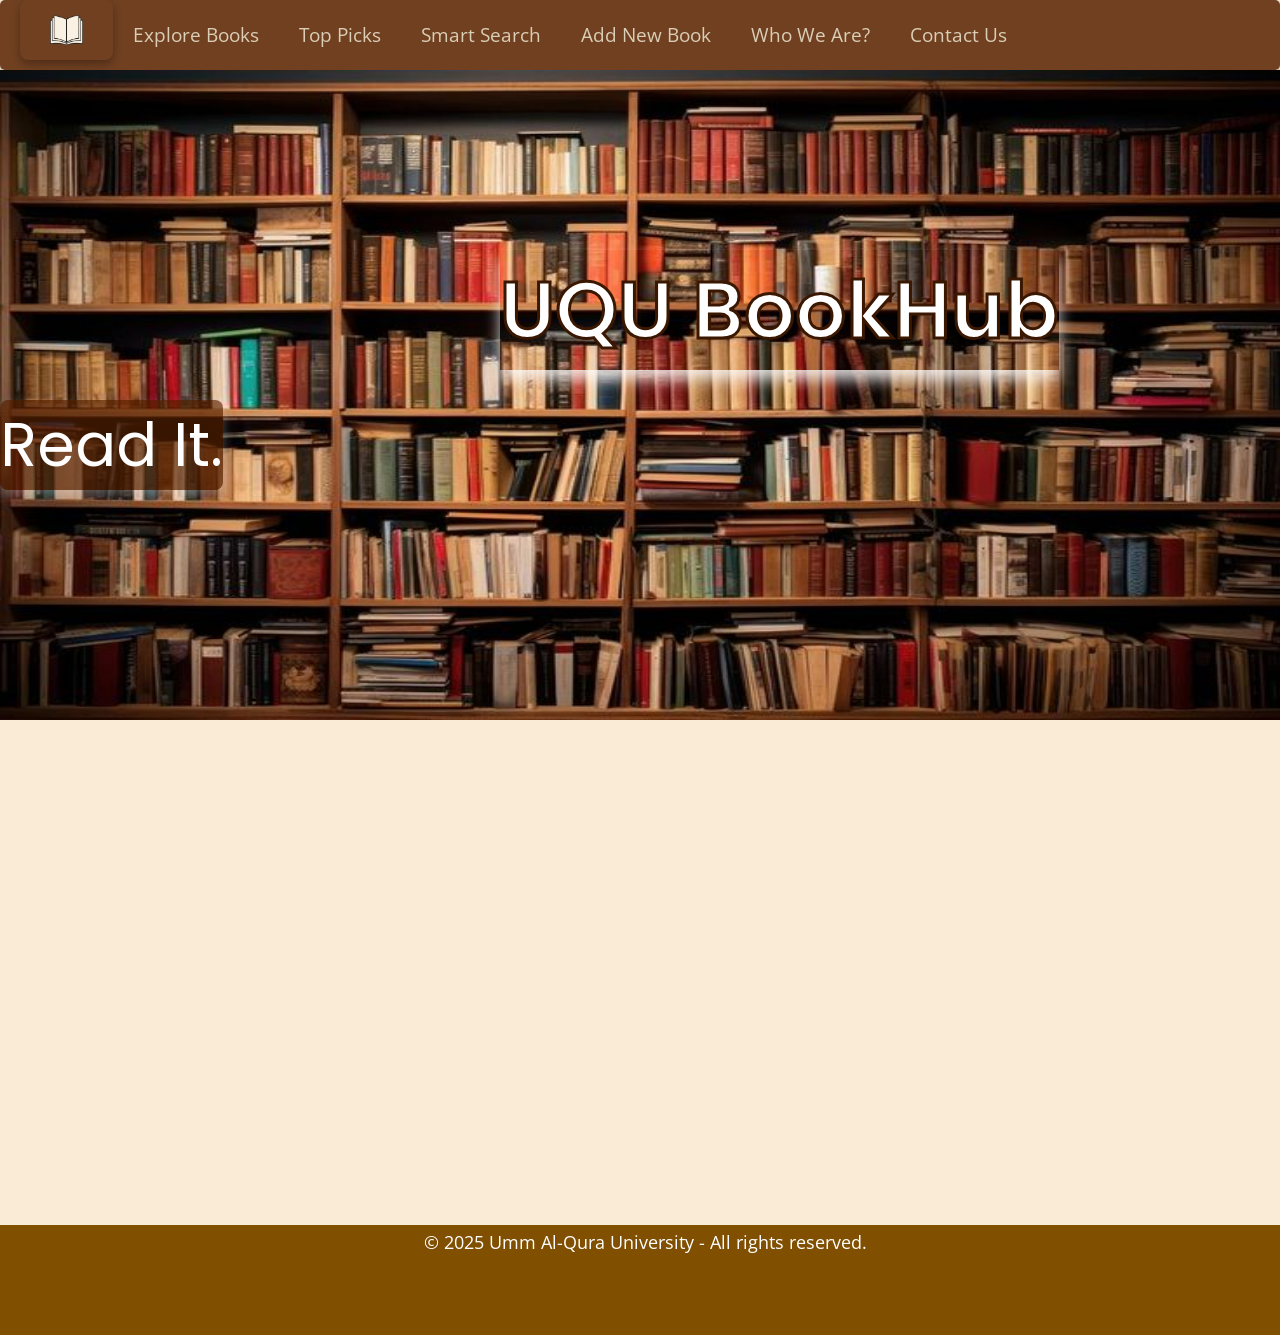
<file: index.html>
<!DOCTYPE html>
<html>
  <head> 
<title>
 UQU BookHub
</title>
<link rel="icon" href="pic/icon.png"/>
<link rel="stylesheet" href="css/styles.css">
<link rel="stylesheet" type="text/css" href="http://fonts.googleapis.com/css?family=Open+Sans">
<link href="https://fonts.googleapis.com/css2?family=Poppins:wght@400;700&display=swap" rel="stylesheet">

  </head>

  <body>
   <!-- Main navigation bar -->
     <nav class="menu">
      <img id="Logo" src="pic/bookpic.png" alt="Logo" />

      <ul>
        <li><a class="menu-item" href="browse.html">Explore Books</a></li>
        <!--<li><a class="menu-item" href="add-review.html">Share a Review</a></li>-->
        <li><a class="menu-item" href="top-rated.html">Top Picks</a></li>
        <li><a class="menu-item" href="search.html">Smart Search </a></li>
        <li><a class="menu-item" href="add-book.html">Add New Book</a></li>
        <li><a class="menu-item" href="about.html">Who We Are?</a></li>
        <li><a class="menu-item" href="contact.html">Contact Us</a></li>
      </ul>
    
     </nav>

 <!-- Main background image -->
  <img id="library_img" src="pic/library.jpg" alte="Picture" >

  
 <div class="typing-container">
  <h1 class="title"> UQU BookHub </h1>
  <p id="typing-text"></p>
</div>



  <footer>
    <p>© 2025 Umm Al-Qura University - All rights reserved.</p>
  </footer>


<script>
// Typing effect logic

const text = "Read It. Rate It. Share It.";
const typingElement = document.getElementById("typing-text");
let index = 0;
let isDeleting = false;

function typeText() {
  if (!isDeleting) {
    typingElement.textContent += text.charAt(index);
    index++;
    if (index === text.length) {
      isDeleting = true;
      setTimeout(typeText, 1000); 
      return;
    }
  } else {
    typingElement.textContent = text.substring(0, index - 1);
    index--;
    if (index === 0) {
      isDeleting = false;
    }
  }
   // Adjust typing speed
  setTimeout(typeText, isDeleting ? 50 : 150);
}

typeText();

  // Add a tooltip to the logo image
 var logo = document.getElementById("Logo");
  logo.title = "Home"; 

// Redirect to homepage when logo is clicked
function goToHomePage() {
    window.location.href = "index.html";
  
}

logo.addEventListener("click", goToHomePage);

</script>
  </body>
</html>
</file>
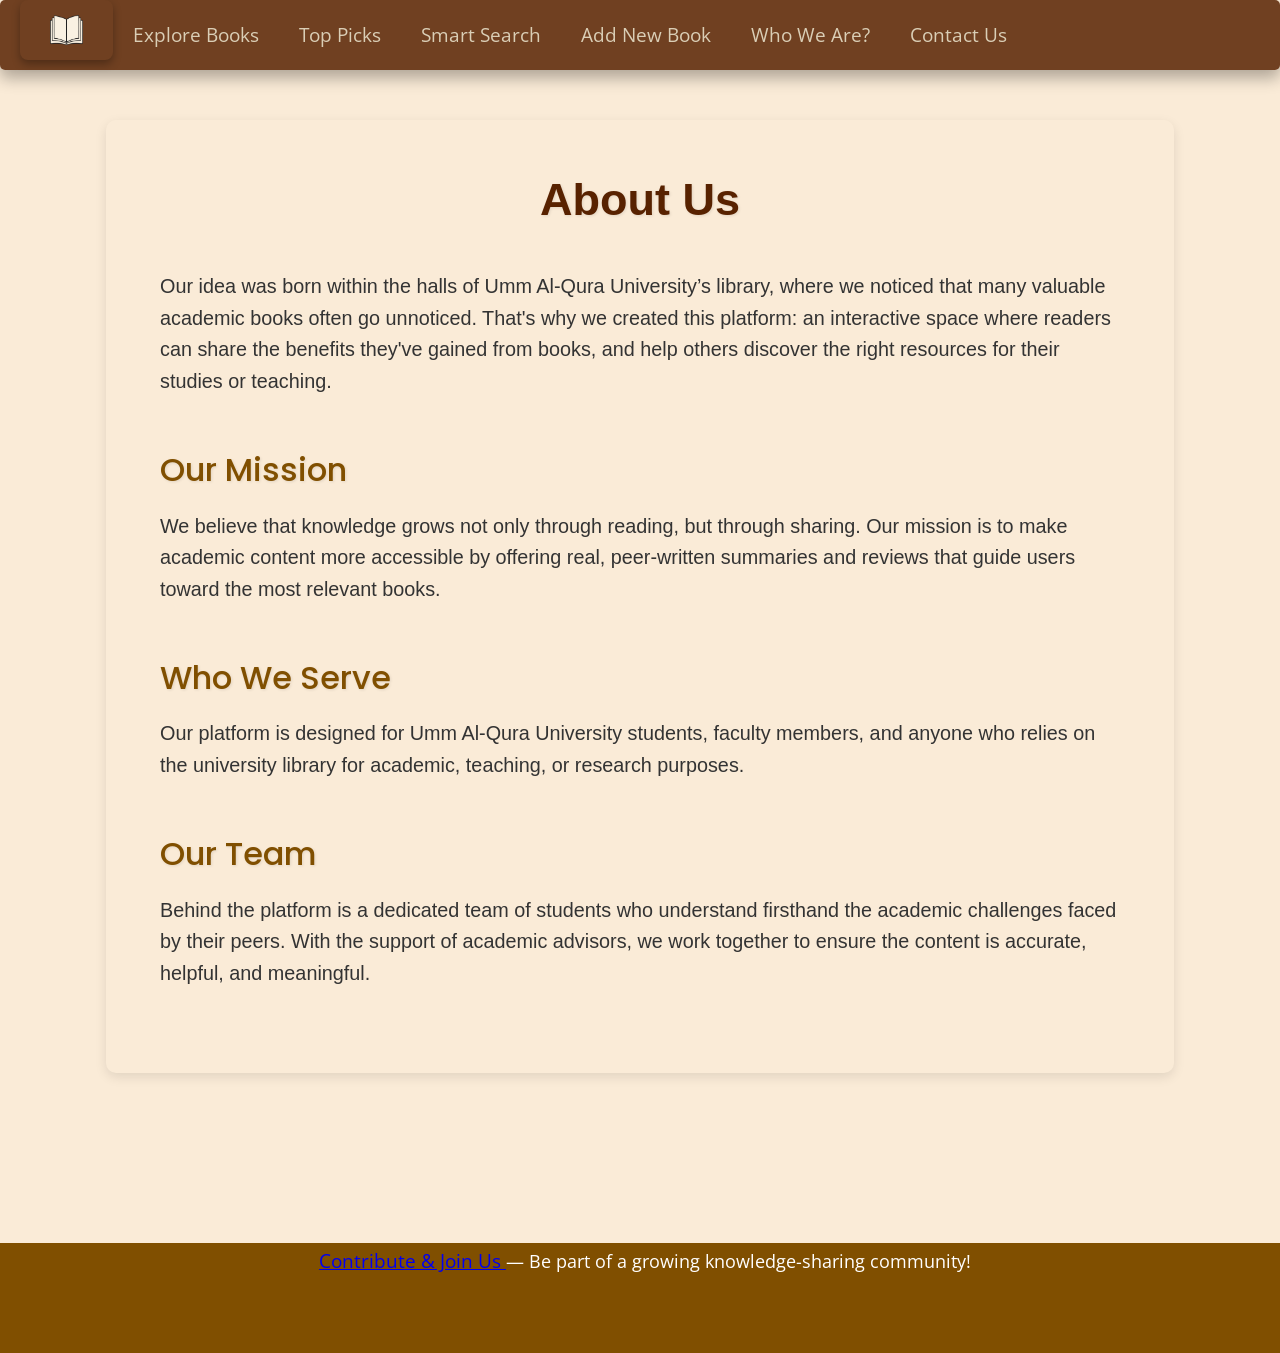
<file: about.html>
<!DOCTYPE html>
<html>
  <head> 
<title>
About Us- UQU BookHub
</title>
<link rel="icon" href="pic/icon.png"/>
<link rel="stylesheet" href="css/styles.css">
<link rel="stylesheet" type="text/css" href="http://fonts.googleapis.com/css?family=Open+Sans">
<link href="https://fonts.googleapis.com/css2?family=Poppins:wght@400;700&display=swap" rel="stylesheet">

  </head>

  <body>
     <nav class="menu">
      <img id="Logo" src="pic/bookpic.png" alt="Logo" />

      <ul>
        <li><a class="menu-item" href="browse.html">Explore Books</a></li>
       <!--<li><a class="menu-item" href="add-review.html">Share a Review</a></li>-->
        <li><a class="menu-item" href="top-rated.html">Top Picks</a></li>
        <li><a class="menu-item" href="search.html">Smart Search </a></li>
        <li><a class="menu-item" href="add-book.html">Add New Book</a></li>
        <li><a class="menu-item" href="about.html">Who We Are?</a></li>
        <li><a class="menu-item" href="contact.html">Contact Us</a></li>
      </ul>
    
     </nav>

 <main>
  
<section id="about-us">
  <h2>About Us</h2>
  <p>
    Our idea was born within the halls of Umm Al-Qura University’s library, where we noticed that many valuable academic books often go unnoticed. That's why we created this platform: an interactive space where readers can share the benefits they've gained from books, and help others discover the right resources for their studies or teaching.
  </p>

  <h3>Our Mission</h3>
  <p>
    We believe that knowledge grows not only through reading, but through sharing. Our mission is to make academic content more accessible by offering real, peer-written summaries and reviews that guide users toward the most relevant books.
  </p>

  <h3>Who We Serve</h3>
  <p>
    Our platform is designed for Umm Al-Qura University students, faculty members, and anyone who relies on the university library for academic, teaching, or research purposes.
  </p>

  <h3>Our Team</h3>
  <p>
    Behind the platform is a dedicated team of students who understand firsthand the academic challenges faced by their peers. With the support of academic advisors, we work together to ensure the content is accurate, helpful, and meaningful.
  </p>
</section>

</main>


  <footer>
    <p>
         <a href="contact.html" class="join-link">
        Contribute & Join Us
      </a>
       — Be part of a growing knowledge-sharing community!
</p>
  </footer>


<script>


 var logo = document.getElementById("Logo");
  logo.title = "Home"; 

function goToHomePage() {
  setTimeout(function () {
    window.location.href = "index.html";
  }, 800);
}

logo.addEventListener("click", goToHomePage);

</script>
  </body>
</html>
</file>
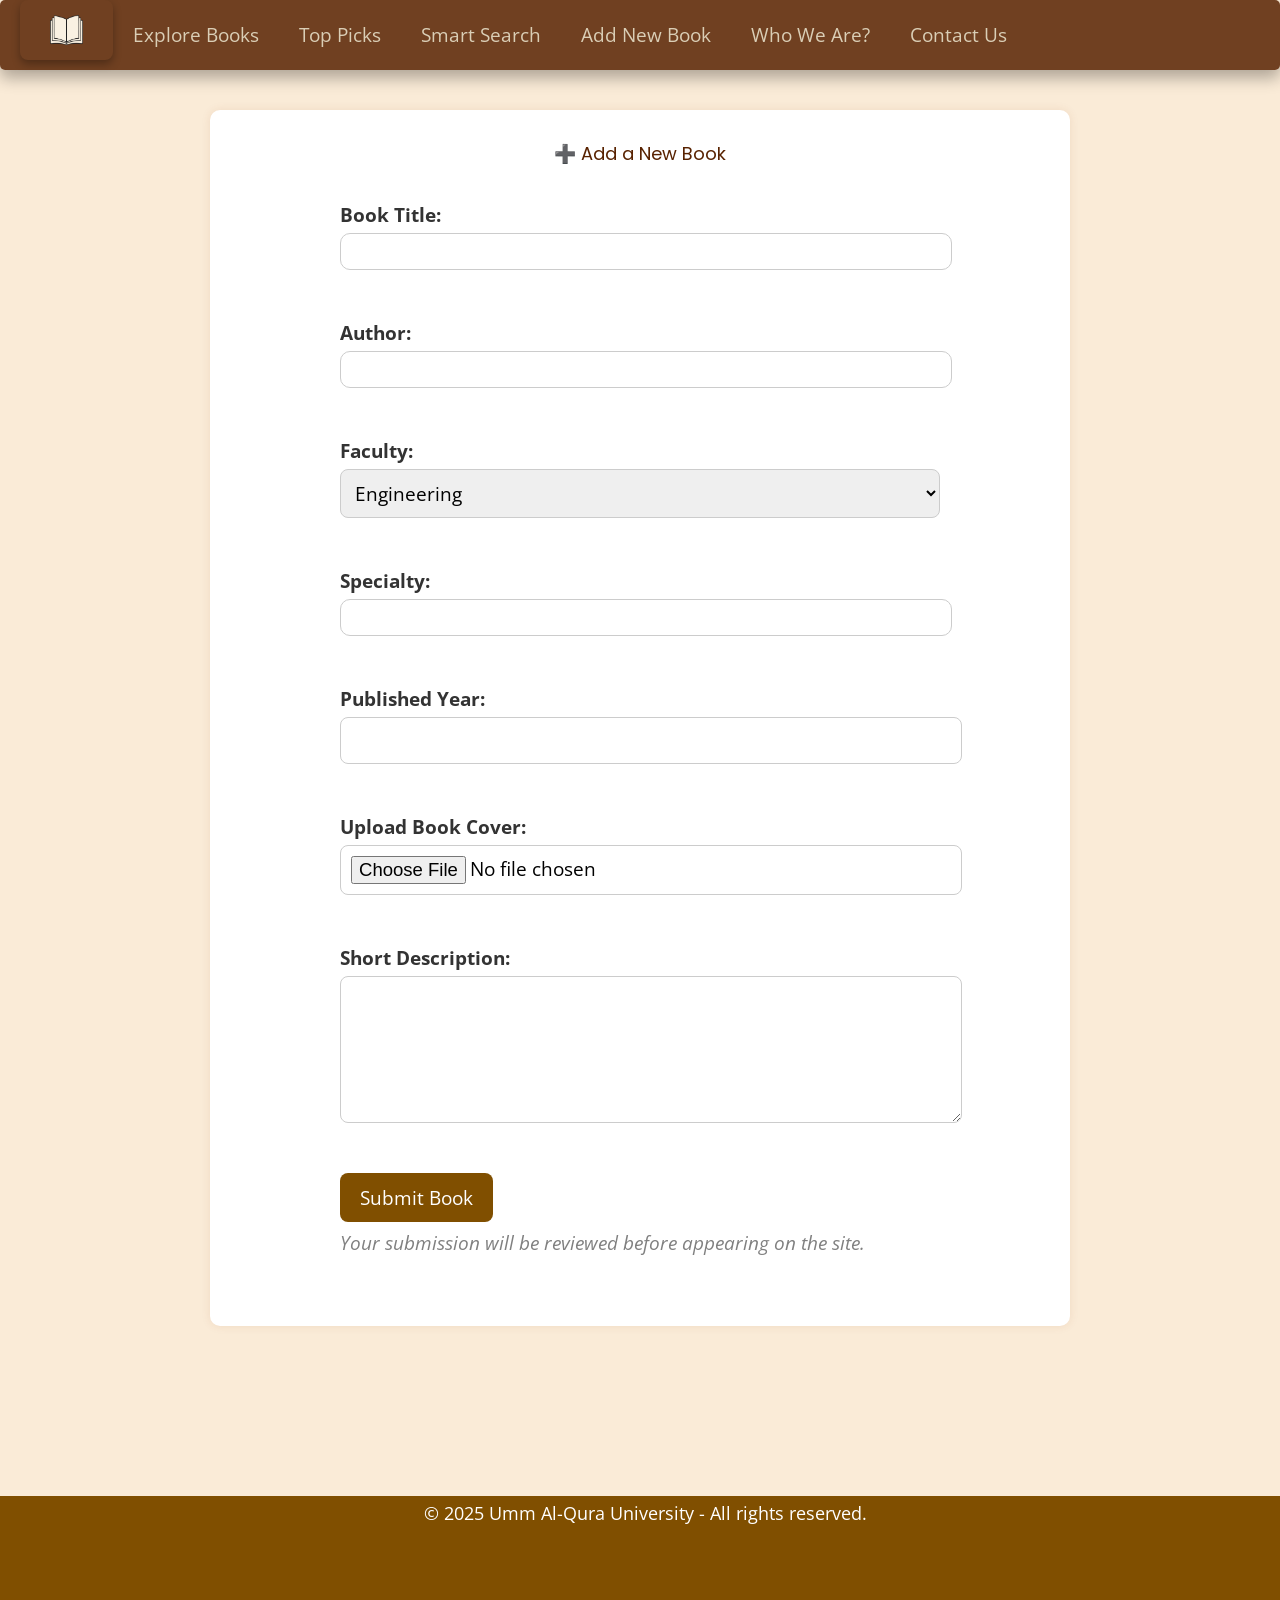
<file: add-book.html>
<!DOCTYPE html>
<html>
  <head> 
<title>
 Top Rated-UQU BookHub
</title>
<link rel="icon" href="pic/icon.png"/>
<link rel="stylesheet" href="css/styles.css">
<link rel="stylesheet" type="text/css" href="http://fonts.googleapis.com/css?family=Open+Sans">
<link href="https://fonts.googleapis.com/css2?family=Poppins:wght@400;700&display=swap" rel="stylesheet">

  </head>

  <body>
   <!-- Main navigation bar -->
     <nav class="menu">
      <img id="Logo" src="pic/bookpic.png" alt="Logo" />

      <ul>
        <li><a class="menu-item" href="browse.html">Explore Books</a></li>
        <!--<li><a class="menu-item" href="add-review.html">Share a Review</a></li>-->
        <li><a class="menu-item" href="top-rated.html">Top Picks</a></li>
        <li><a class="menu-item" href="search.html">Smart Search </a></li>
        <li><a class="menu-item" href="add-book.html">Add New Book</a></li>
        <li><a class="menu-item" href="about.html">Who We Are?</a></li>
        <li><a class="menu-item" href="contact.html">Contact Us</a></li>
      </ul>
    
     </nav>
      <div id="search-contact">
    <h2>➕ Add a New Book</h2>
    <form action="#" method="POST" enctype="multipart/form-data">
        <div class="form-group">
          <label for="title">Book Title:</label>
          <input type="text" id="title" name="title" required>
        </div>
      
        <div class="form-group">
          <label for="author">Author:</label>
          <input type="text" id="author" name="author" required>
        </div>
      
        <div class="form-group">
          <label for="faculty">Faculty:</label>
          <select id="faculty" name="faculty">
            <option value="Engineering">Engineering</option>
            <option value="Science">Science</option>
            <option value="IT">Information technology</option>
          </select>
        </div>
      
        <div class="form-group">
          <label for="specialty">Specialty:</label>
          <input type="text" id="specialty" name="specialty">
        </div>
      
        <div class="form-group">
          <label for="year">Published Year:</label>
          <input type="number" id="year" name="year">
        </div>
      
        <div class="form-group">
          <label for="cover">Upload Book Cover:</label>
          <input type="file" id="cover" name="cover" accept="image/*">
        </div>
      
        <div class="form-group">
          <label for="description">Short Description:</label>
          <textarea id="description" name="description" rows="5"></textarea>
        </div>
      
        <div class="form-group">
          <input type="submit" value="Submit Book">
          <small style="color: gray; font-style: italic;">Your submission will be reviewed before appearing on the site.</small>
        </div>
      </form>
      
  </div>
  <footer>
    <p>© 2025 Umm Al-Qura University - All rights reserved.</p>
  </footer>


<script>

  // Add a tooltip to the logo image
 var logo = document.getElementById("Logo");
  logo.title = "Home"; 

// Redirect to homepage when logo is clicked
function goToHomePage() {
    window.location.href = "index.html";
  
}

logo.addEventListener("click", goToHomePage);

</script>
  </body>
</html>
</file>
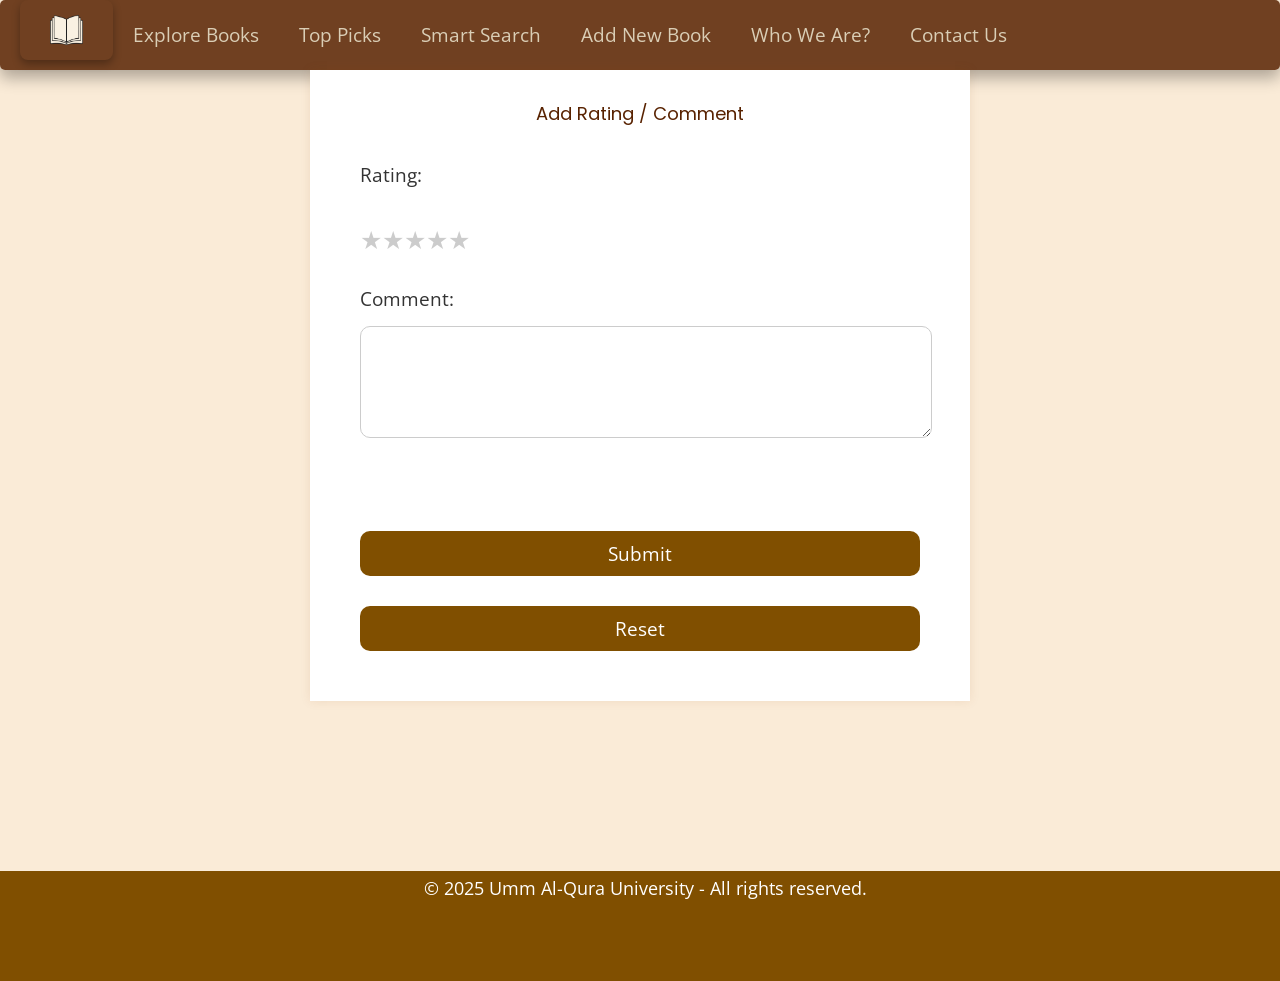
<file: add-review.html>
<!DOCTYPE html>
<html>
  <head> 
<title>
 Top Rated-UQU BookHub
</title>
<link rel="icon" href="pic/icon.png"/>
<link rel="stylesheet" href="css/styles.css">
<link rel="stylesheet" type="text/css" href="http://fonts.googleapis.com/css?family=Open+Sans">
<link href="https://fonts.googleapis.com/css2?family=Poppins:wght@400;700&display=swap" rel="stylesheet">

  </head>

  <body>
   <!-- Main navigation bar -->
     <nav class="menu">
      <img id="Logo" src="pic/bookpic.png" alt="Logo" />

      <ul>
        <li><a class="menu-item" href="browse.html">Explore Books</a></li>
         <!--<li><a class="menu-item" href="add-review.html">Share a Review</a></li>-->
        <li><a class="menu-item" href="top-rated.html">Top Picks</a></li>
        <li><a class="menu-item" href="search.html">Smart Search </a></li>
        <li><a class="menu-item" href="add-book.html">Add New Book</a></li>
        <li><a class="menu-item" href="about.html">Who We Are?</a></li>
        <li><a class="menu-item" href="contact.html">Contact Us</a></li>
      </ul>
    
     </nav>

     <section id="review-box">
  <h2>Add Rating / Comment</h2>

  <form action="https://682cc1751493e851fe0b1657--glittering-starship-bcb8dd.netlify.app/index.html">
    <label>Rating:</label>
    <div class="stars">
      <input type="radio" id="star5" name="rating" value="5"><label for="star5">&#9733;</label>
      <input type="radio" id="star4" name="rating" value="4"><label for="star4">&#9733;</label>
      <input type="radio" id="star3" name="rating" value="3"><label for="star3">&#9733;</label>
      <input type="radio" id="star2" name="rating" value="2"><label for="star2">&#9733;</label>
      <input type="radio" id="star1" name="rating" value="1"><label for="star1">&#9733;</label>
    </div>

    <label for="comment">Comment:</label>
    <textarea id="comment" name="comment" rows="4"></textarea>

    <br><br>
    <input type="submit" value="Submit">
    <input type="reset" value="Reset">
  </form>
</section>

     
  <footer>
    <p>© 2025 Umm Al-Qura University - All rights reserved.</p>
  </footer>


<script>

     // Access the form and comment field
  var form = document.querySelector("form");
  var commentField = document.getElementById("comment");

  // Add a submit event listener
  form.addEventListener("submit", function(event) {
    event.preventDefault(); // Prevent default form submission

    // Check if a rating is selected
    var selectedRating = document.querySelector('input[name="rating"]:checked');
    if (!selectedRating) {
      alert("Please select a rating.");
      return;
    }

    // Check if comment is written
    var comment = commentField.value;
    if (comment === "") {
      alert("Please write a comment.");
      return;
    }

    // Print values to the console
    console.log("Rating: " + selectedRating.value);
    console.log("Comment: " + comment);

    // Confirm before submission
    var confirmSubmit = confirm("Are you sure you want to submit your review?");
    if (confirmSubmit) {
      // Navigate to the form action URL
      window.location.href = form.action;
    }
  });

  // Add a tooltip to the logo image
 var logo = document.getElementById("Logo");
  logo.title = "Home"; 

// Redirect to homepage when logo is clicked
function goToHomePage() {
    window.location.href = "index.html";
  
}

logo.addEventListener("click", goToHomePage);

</script>
  </body>
</html>
</file>
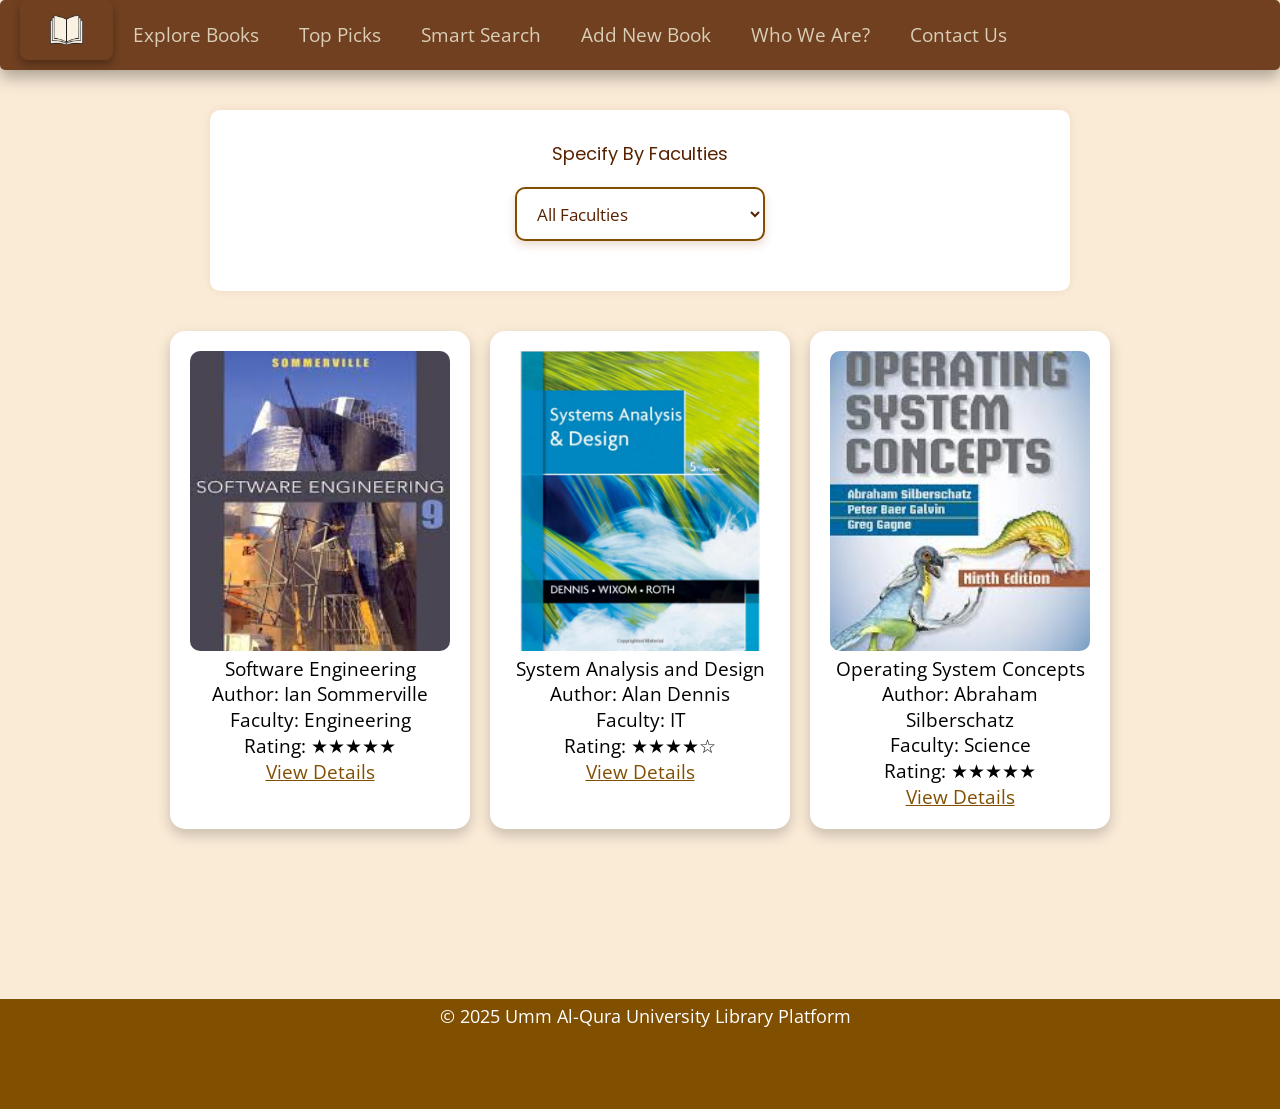
<file: browse.html>
<!DOCTYPE html>
<html>
  <head> 
<title>
 Top Rated-UQU BookHub
</title>
<link rel="icon" href="pic/icon.png"/>
<link rel="stylesheet" href="css/styles.css">
<link rel="stylesheet" type="text/css" href="http://fonts.googleapis.com/css?family=Open+Sans">
<link href="https://fonts.googleapis.com/css2?family=Poppins:wght@400;700&display=swap" rel="stylesheet">

  </head>

  <body>
   <!-- Main navigation bar -->
     <nav class="menu">
      <img id="Logo" src="pic/bookpic.png" alt="Logo" />

      <ul>
        <li><a class="menu-item" href="browse.html">Explore Books</a></li>
        <!--<li><a class="menu-item" href="add-review.html">Share a Review</a></li>-->
        <li><a class="menu-item" href="top-rated.html">Top Picks</a></li>
        <li><a class="menu-item" href="search.html">Smart Search </a></li>
        <li><a class="menu-item" href="add-book.html">Add New Book</a></li>
        <li><a class="menu-item" href="about.html">Who We Are?</a></li>
        <li><a class="menu-item" href="contact.html">Contact Us</a></li>
      </ul>
    
     </nav>
     <div id="search-contact">
    <h2>Specify By Faculties</h2>

    <select id="filter">
      <option value="">All Faculties</option>
      <option value="Engineering">Engineering</option>
      <option value="Science">Science</option>
      <option value="IT">Information Technology</option>
    </select>    
  </div>

  <main id="book-list" style="display: flex; flex-wrap: wrap; justify-content: center; gap: 20px; margin: 40px;">
    <div class="book-card" data-faculty="Engineering">
      <img src="pic/book3.jpg" alt="Book Cover" class="book-cover" >
      <h3>Software Engineering</h3>
      <p><strong>Author:</strong> Ian Sommerville</p>
      <p><strong>Faculty:</strong> Engineering</p>
      <p><strong>Rating:</strong> ★★★★★</p>
      <a href="#" style="color: #804f00;">View Details</a>
    </div>
  
    <div class="book-card" data-faculty="IT" >
      <img src="pic/book1.jpg" alt="Book Cover" class="book-cover">
      <h3>System Analysis and Design</h3>
      <p><strong>Author:</strong> Alan Dennis</p>
      <p><strong>Faculty:</strong> IT</p>
      <p><strong>Rating:</strong> ★★★★☆</p>
      <a href="#" style="color: #804f00;">View Details</a>
    </div>
  
    <div class="book-card" data-faculty="Science" >
      <img src="pic/book2.jpg" alt="Book Cover" class="book-cover">
      <h3>Operating System Concepts</h3>
      <p><strong>Author:</strong> Abraham Silberschatz</p>
      <p><strong>Faculty:</strong> Science</p>
      <p><strong>Rating:</strong> ★★★★★</p>
      <a href="#" style="color: #804f00;">View Details</a>
    </div>
  </main>

  <footer>
    <p>© 2025 Umm Al-Qura University Library Platform</p>
  </footer>

  <script>

    const filterSelect = document.getElementById('filter');
    const bookCards = document.querySelectorAll('.book-card');

    filterSelect.addEventListener('change', function () {
      const selectedFaculty = this.value;

      bookCards.forEach(card => {
        const faculty = card.getAttribute('data-faculty');
        if (selectedFaculty === '' || faculty === selectedFaculty) {
          card.style.display = 'block';
        } else {
          card.style.display = 'none';
        }
      });
    });
  


  // Add a tooltip to the logo image
 var logo = document.getElementById("Logo");
  logo.title = "Home"; 

// Redirect to homepage when logo is clicked
function goToHomePage() {
    window.location.href = "index.html";
  
}

logo.addEventListener("click", goToHomePage);

</script>
  </body>
</html>
</file>
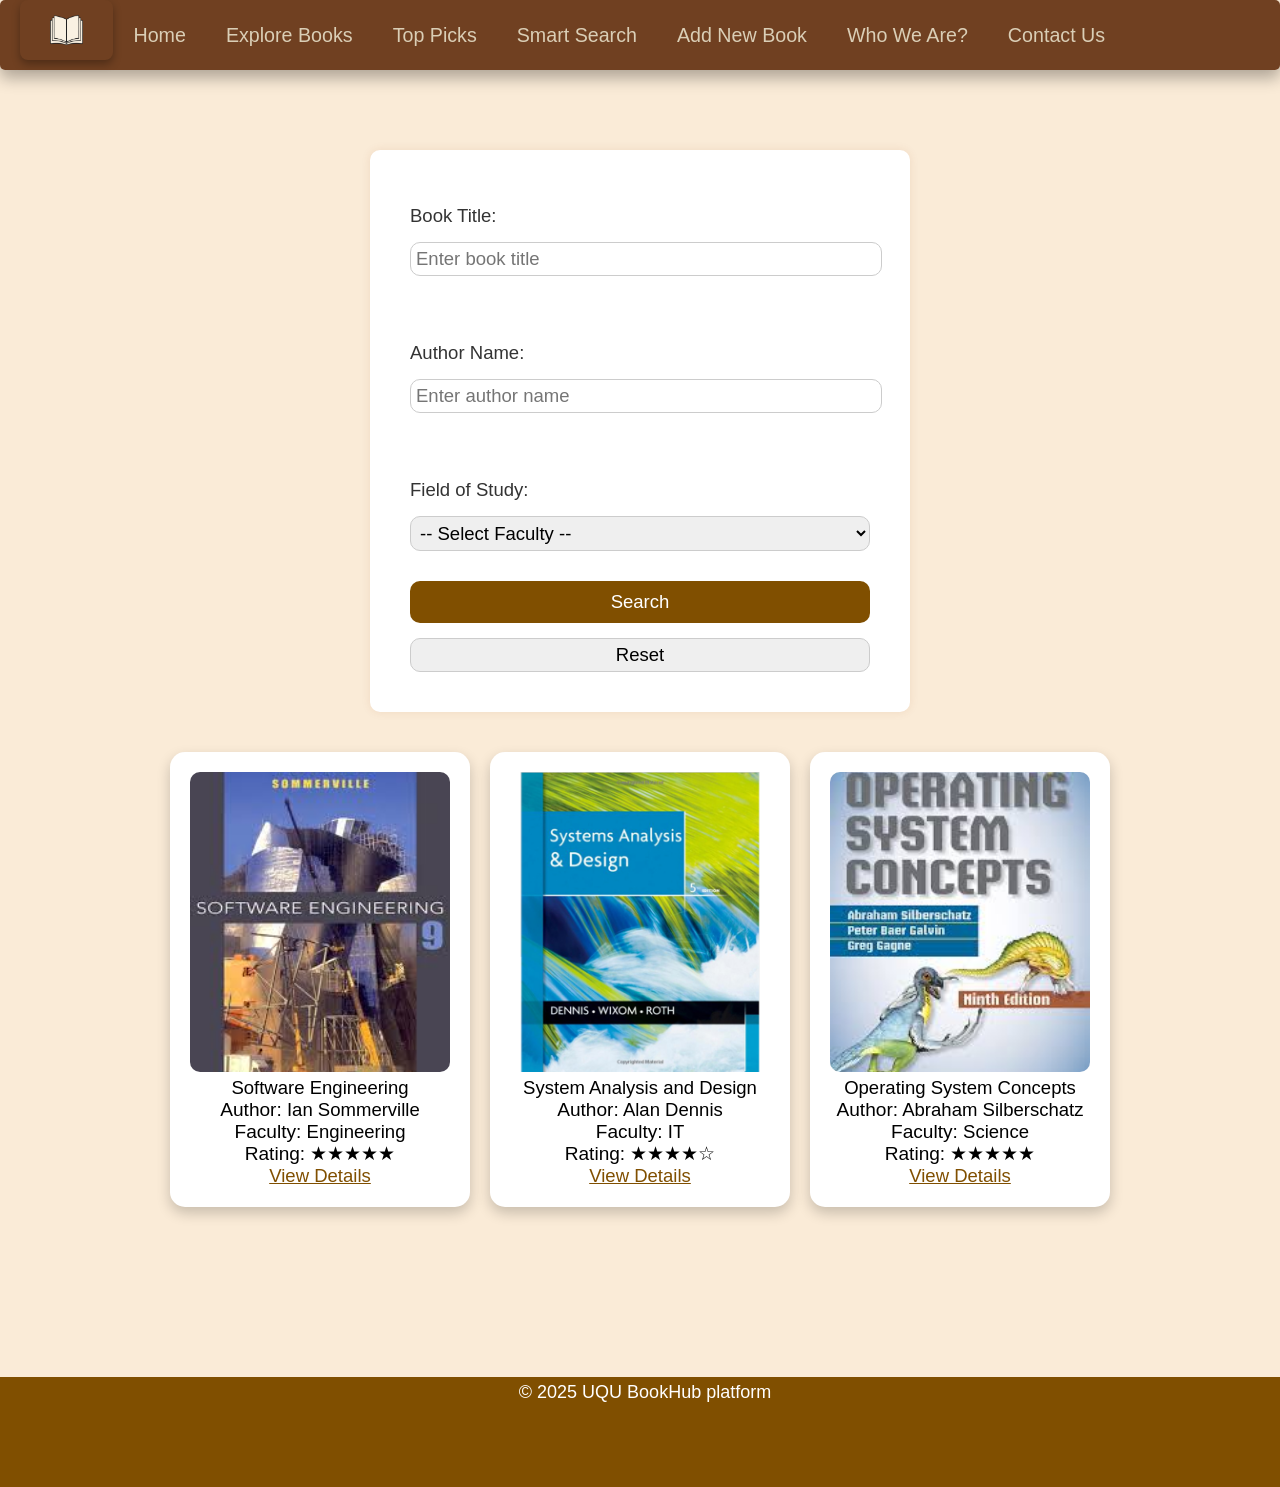
<file: search.html>
<!DOCTYPE html>
<html>
<head>
  <meta charset="UTF-8">
  <title>Advanced Search - UQU BookHub</title>
  <link rel="stylesheet" href="css/styles.css">
</head>
<body>

<header>
  <nav class="menu">
    <img id="Logo" src="pic/bookpic.png" alt="Logo" />
    <ul>
      <li><a class="menu-item" href="index.html">Home</a></li>
      <li><a class="menu-item" href="browse.html">Explore Books</a></li>
     <!----- <li><a class="menu-item" href="add-review.html">Share a Review</a></li>-->
      <li><a class="menu-item" href="top-rated.html">Top Picks</a></li>
      <li><a class="menu-item" href="advanced-search.html">Smart Search</a></li>
      <li><a class="menu-item" href="add-book.html">Add New Book</a></li>
      <li><a class="menu-item" href="about.html">Who We Are?</a></li>
      <li><a class="menu-item" href="contact.html">Contact Us</a></li>
    </ul>
  </nav>
</header>

<main class="search">
  <form action="#" method="GET" id="searchForm">
    <label for="title">Book Title:</label>
    <input type="text" id="title" name="title" placeholder="Enter book title"><br>

    <label for="author">Author Name:</label>
    <input type="text" id="author" name="author" placeholder="Enter author name"><br>

    <label for="faculty">Field of Study:</label>
    <select id="faculty" name="faculty">
      <option value="">-- Select Faculty --</option>
      <option value="engineering">Engineering</option>
      <option value="science">Science</option>
      <option value="it">IT</option>
    </select>

    <input type="submit" value="Search">
    
<button type="button" id="resetButton">Reset</button>
  </form>
</main>

<main id="book-list" style="display: flex; flex-wrap: wrap; justify-content: center; gap: 20px; margin: 40px;">
  <div class="book-card" data-title="software engineering" data-author="ian sommerville" data-faculty="engineering">
    <img src="pic/book3.jpg" alt="Book Cover" class="book-cover">
    <h3>Software Engineering</h3>
    <p><strong>Author:</strong> Ian Sommerville</p>
    <p><strong>Faculty:</strong> Engineering</p>
    <p><strong>Rating:</strong> ★★★★★</p>
    <a href="#" style="color: #804f00;">View Details</a>
  </div>

  <div class="book-card" data-title="system analysis and design" data-author="alan dennis" data-faculty="it">
    <img src="pic/book1.jpg" alt="Book Cover" class="book-cover">
    <h3>System Analysis and Design</h3>
    <p><strong>Author:</strong> Alan Dennis</p>
    <p><strong>Faculty:</strong> IT</p>
    <p><strong>Rating:</strong> ★★★★☆</p>
    <a href="#" style="color: #804f00;">View Details</a>
  </div>

  <div class="book-card" data-title="operating system concepts" data-author="abraham silberschatz" data-faculty="science">
    <img src="pic/book2.jpg" alt="Book Cover" class="book-cover">
    <h3>Operating System Concepts</h3>
    <p><strong>Author:</strong> Abraham Silberschatz</p>
    <p><strong>Faculty:</strong> Science</p>
    <p><strong>Rating:</strong> ★★★★★</p>
    <a href="#" style="color: #804f00;">View Details</a>
  </div>
</main>

<footer>
  <p>&copy; 2025 UQU BookHub platform</p>
</footer>


<script>
  document.getElementById("searchForm").addEventListener("submit", function (e) {
    e.preventDefault();

    const title = document.getElementById("title").value.trim().toLowerCase();
    const author = document.getElementById("author").value.trim().toLowerCase();
    const faculty = document.getElementById("faculty").value.trim().toLowerCase();

    const bookCards = document.querySelectorAll(".book-card");
    let resultsFound = false;

    bookCards.forEach(card => {
      const cardTitle = card.getAttribute("data-title").toLowerCase();
      const cardAuthor = card.getAttribute("data-author").toLowerCase();
      const cardFaculty = card.getAttribute("data-faculty").toLowerCase();

      const matchTitle = !title || cardTitle.includes(title);
      const matchAuthor = !author || cardAuthor.includes(author);
      const matchFaculty = !faculty || cardFaculty === faculty;

      if (matchTitle && matchAuthor && matchFaculty) {
        card.style.display = "block";
        resultsFound = true;
      } else {
        card.style.display = "none";
      }
    });

   
  });
  document.getElementById("resetButton").addEventListener("click", function () {
    // Clear form inputs
    document.getElementById("title").value = "";
    document.getElementById("author").value = "";
    document.getElementById("faculty").value = "";

    // Show all book cards
    const bookCards = document.querySelectorAll(".book-card");
    bookCards.forEach(card => {
      card.style.display = "block";
    });
  });
</script>

</body>
</html>
</file>
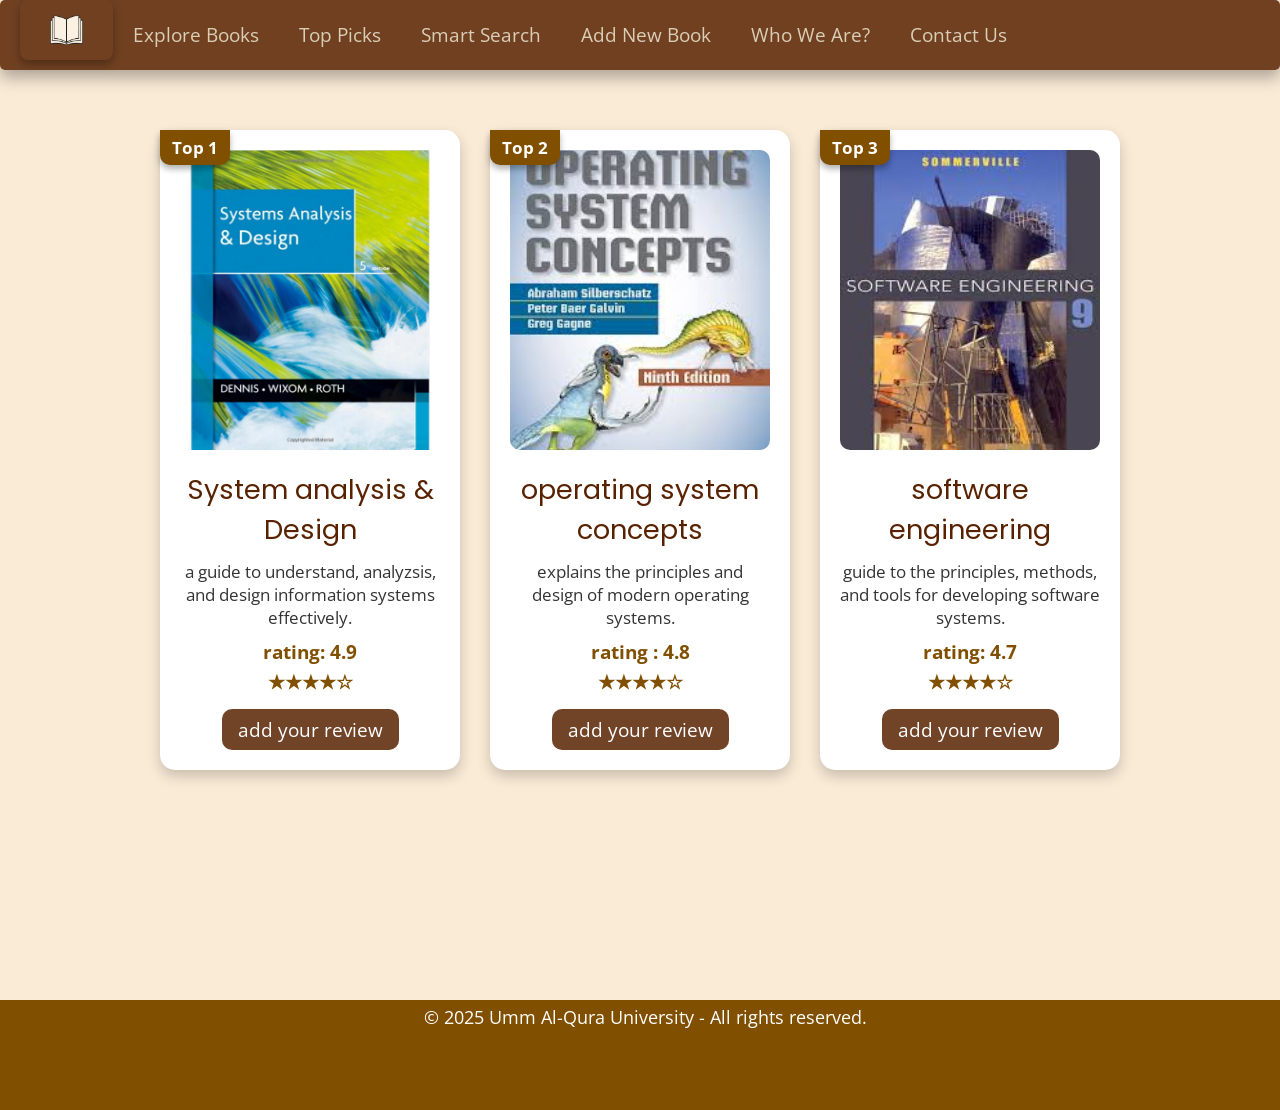
<file: top-rated.html>
<!DOCTYPE html>
<html>
  <head> 
<title>
 Top Rated-UQU BookHub
</title>
<link rel="icon" href="pic/icon.png"/>
<link rel="stylesheet" href="css/styles.css">
<link rel="stylesheet" type="text/css" href="http://fonts.googleapis.com/css?family=Open+Sans">
<link href="https://fonts.googleapis.com/css2?family=Poppins:wght@400;700&display=swap" rel="stylesheet">

  </head>

  <body>
   <!-- Main navigation bar -->
     <nav class="menu">
      <img id="Logo" src="pic/bookpic.png" alt="Logo" />

      <ul>
        <li><a class="menu-item" href="browse.html">Explore Books</a></li>
       <!--<li><a class="menu-item" href="add-review.html">Share a Review</a></li>-->
        <li><a class="menu-item" href="top-rated.html">Top Picks</a></li>
        <li><a class="menu-item" href="search.html">Smart Search </a></li>
        <li><a class="menu-item" href="add-book.html">Add New Book</a></li>
        <li><a class="menu-item" href="about.html">Who We Are?</a></li>
        <li><a class="menu-item" href="contact.html">Contact Us</a></li>
      </ul>
    
     </nav>

      <div class="books-wrapper">

    <div class="book-card">
      <div class="book-rank">Top 1</div>
      <img src="pic/book1.jpg" alt="Book Cover" class="book-cover">
      <h2 class="book-title">System analysis & Design</h2>
      <p class="book-description"> a guide to understand, analyzsis, and design information systems effectively.</p>
      <div class="book-rating-value">rating: 4.9</div>
      <div class="book-stars">★★★★☆</div>
      <button class="book-action-button rate-button">add your review</button>
    </div>

    <div class="book-card">
      <div class="book-rank">Top 2</div>
      <img src="pic/book2.jpg" alt="Book Cover" class="book-cover">
      <h2 class="book-title">operating system concepts</h2>
      <p class="book-description">explains the principles and design of modern operating systems.</p>
      <div class="book-rating-value">rating : 4.8</div>
      <div class="book-stars">★★★★☆</div>
      <button class="book-action-button rate-button">add your review</button>
    </div>

    <div class="book-card">
      <div class="book-rank">Top 3</div>
      <img src="pic/book3.jpg" alt="Book Cover" class="book-cover">
      <h2 class="book-title">software engineering</h2>
      <p class="book-description">guide to the principles, methods, and tools for developing software systems.</p>
      <div class="book-rating-value">rating: 4.7</div>
      <div class="book-stars">★★★★☆</div>
      <button class="book-action-button rate-button">add your review</button>
    </div>

  </div>

 
  
     
  <footer>
    <p>© 2025 Umm Al-Qura University - All rights reserved.</p>
  </footer>

 <!-- JavaScript -->
<script>

  // Add a tooltip to the logo image
 var logo = document.getElementById("Logo");
  logo.title = "Home"; 

// Redirect to homepage when logo is clicked
function goToHomePage() {
    window.location.href = "index.html";
}

logo.addEventListener("click", goToHomePage);

//internal method
var rateButtons = document.querySelectorAll(".rate-button");

    rateButtons.forEach(function(button) {
      button.addEventListener("click", function () {
        location.href = "add-review.html"; 
      });
    });

</script>
  </body>
</html>
</file>
<file: css/styles.css>
/*---------Main componant style------------*/

*,body, html{
  margin: 0;
  padding:0;
  font: 1.03em "Open Sans", sans-serif;
}

body{
  background-color:antiquewhite;

}

.menu{
  width: 100%;
  background-color: #582200d8;
  color: #daceb6;
  height: 70px;
 box-shadow: 0 8px 16px rgba(0, 0, 0, 0.3); 
  border-radius: 5px; }
.menu #Logo {
  float: left;
  height: 30px;
  padding: 15px 30px;
  font-size: 2.1em;
  line-height: 30px;
  box-shadow: 0 4px 8px rgba(0, 0, 0, 0.3); 
  border-radius: 8px; 
  cursor: pointer; 
  transition: transform 0.3s ease;
  margin-left: 20px;
}
.menu #Logo:hover {
  transform: scale(1.3); 
}

.menu >ul{
  margin: 0;
  padding:0;
  float: left;
  list-style-type: none ;

}
.menu> ul >li{
  float: left;
}
.menu-item{
  display: inline-block;
  padding: 15px 20px;
  height: 40px;
  line-height: 40px;
  color: #daceb6;
  text-decoration: none;
  
}

.menu-item:hover {
  background-color: #daceb6;
  color: #582200d8; 
  box-shadow: 0 4px 12px rgba(0, 0, 0, 0.3); 
  transform: translateY(5px); 

}

footer {
  background-color: #804f00;
  color: white;
  text-align: center;
  padding: 5px;
  margin-top: 170px;
  position: relative;
  bottom: 0;
  width: 100%;
  height: 100px;
  
}
/*-------------index page style-------------------*/
#library_img{
    width: 100% ;
    height: 650px;
    

}

.typing-container {
  text-align: left;
  margin-top: 500px;
}

#typing-text {
   
  font-family: 'Poppins', sans-serif;
  position: absolute;   
  top: 400px ;
  left:150 ;
  display: inline-block;
  font-size: 60px;
  color: #ffffff;
  font-weight: 400;
  white-space: nowrap;
  overflow: hidden;
  background-color: #582200a0;
  border-radius: 8px; 
  box-shadow: 0 5px 12px rgba(255, 255, 255, 0.3);

}
.typing-container >.title{

  font-family: 'Poppins', sans-serif;
  position: absolute;   
  top: 250px ;
  left:500px ;
  font-size: 80px;
  font-weight: 600;
  color: #ffffff;
  text-align: center;
  margin-bottom: 20px;
  -webkit-text-stroke: 3px #3a1701;
  box-shadow: 0 10px 14px rgba(255, 255, 255, 0.807);
}


/*------------------Shared Style (Search + Forms)----------------------------*/

#search-contact {
  padding: 30px;
  max-width: 800px;
  margin: 40px auto;
  background-color: white;
  box-shadow: 0 0 10px rgba(152, 67, 18, 0.1);
  border-radius: 10px;
}
.search{
  
  padding: 20px;
  max-width: 500px; /* smaller width */
  margin: 80px auto 0;
  background-color: white;
  box-shadow: 0 0 10px rgba(152, 67, 18, 0.1);
  border-radius: 10px;

}

form input[type="text"],
form input[type="email"],
form select,
form textarea ,
#resetButton{
  width: 100%;
  padding: 5px;
  margin: auto;;
  border: 1px solid #ccc;
  border-radius: 10px;
}

form input[type="submit"] ,
#resetButton{
  background-color: 5;
  cursor:pointer;
}

form input[type="submit"]:hover ,
#resetButton:hover{
  background-color: #492500;
  color: #ffffff;
}


/* Unified Form Styling */
form {
  display: flex;
  flex-direction: column;
  gap: 15px;
  max-width: 600px;
  margin: auto;
  padding: 20px;
}

.form-group {
  display: flex;
  flex-direction: column;
  margin-bottom: 20px;
}

.form-group label {
  margin-bottom: 5px;
  font-weight: bold;
}

.form-group input,
.form-group select,
.form-group textarea {
  padding: 10px;
  border: 1px solid #ccc;
  border-radius: 8px;
  font-size: 1em;
  width: 100%;
}

.form-group textarea {
  resize: vertical;
}

.form-group input[type="submit"] {
  background-color: #804f00;
  color: white;
  border: none;
  padding: 12px 20px;
  border-radius: 8px;
  font-size: 1em;
  cursor: pointer;
  transition: background-color 0.3s;
  width: fit-content;
}

.form-group input[type="submit"]:hover {
  background-color: #582200;
}

.form-group small {
  margin-top: 8px;
  color: gray;
  font-style: italic;
}
/*-----------------About page style------------------------*/
#about-us {
  padding: 3em;
  border-radius: 10px;
  box-shadow: 0 4px 12px rgba(0, 0, 0, 0.1);
  width: 75%;
  margin: 50px auto;
}

#about-us h2 {
 font-family: 'Montserrat', sans-serif;
  font-size: 2.5em;
  color: #582200;
  text-align: center;
  margin-bottom: 1em;
  font-weight: 600;
  text-shadow: 1px 1px 3px rgba(0, 0, 0, 0.1);
}

#about-us h3 {
  font-family: 'Poppins', sans-serif;
  font-size: 1.8em;
  color: #804f00;
  margin-top: 1.5em;
  margin-bottom: 0.5em;
  font-weight: 500;
  text-shadow: 1px 1px 3px rgba(0, 0, 0, 0.1);
}

#about-us p {
  font-size: 1.1em;
  color: #333;
  line-height: 1.6;
  text-align: justaify;
  margin-bottom: 1.5em;
  font-family: 'Montserrat', sans-serif;
}
/*-------------------------------------------------------*/
#filter {
  padding: 12px 16px;
  font-size: 1em;
  border: 2px solid #804f00;
  border-radius: 10px;
  background-color: #fff;
  color: #582200;
  box-shadow: 0 4px 10px rgba(152, 67, 18, 0.2);
  transition: all 0.3s ease;
  width: 250px;
  margin: 20px auto;
  display: block;
}

#filter:hover {
  border-color: #582200;
  box-shadow: 0 6px 14px rgba(152, 67, 18, 0.3);
}

#filter:focus {
  outline: none;
  border-color: #582200;
  background-color: #fffaf2;
}

.books-wrapper {
  display: flex;
  justify-content: center;
  flex-wrap: wrap;
  gap:30px ;
  padding: 60px 20px;
}

.book-card {
  position: relative;
  background-color: #fff;
  border-radius: 15px;
  box-shadow: 0 6px 14px rgba(0, 0, 0, 0.2);
  padding: 20px;
  width: 260px;
  text-align: center;
  transition: transform 0.3s ease;
}

.book-card:hover {
  transform: scale(1.05);
}

.book-cover {
  width: 100%;
  height: 300px;
  border-radius: 10px;
  object-fit: cover;
}

.book-title {
  font-size: 1.5em;
  color: #582200;
  margin: 15px 0 10px;
}




.book-description {
  font-size: 0.95em;
  color: #333;
  margin-bottom: 10px;
}

.book-rating-value,
.book-stars {
  font-weight: bold;
  margin: 5px 0;
  color: #804f00;
}

.book-action-button {
  background-color: #582200d8;
  color: white;
  border: none;
  padding: 8px 16px;
  margin-top: 10px;
  border-radius: 10px;
  cursor: pointer;
  transition: background-color 0.3s ease;
}

.book-action-button:hover {
  background-color: #804f00;
}

.book-rank {
  position: absolute;
  background-color: #804f00;
  color: #fff;
  padding: 6px 12px;
  font-weight: bold;
  border-radius: 0 0 10px 10px;
  top: 0;
  left: 0;
  font-size: 0.95em;
  box-shadow: 0 4px 6px rgba(0, 0, 0, 0.3);
}

/*========================================*/

#review-box {
  max-width: 600px;
  background-color: white;
  margin: 50px;
  padding: 30px;
  box-shadow: 0 0 10px rgba(152, 67, 18, 0.1);
  margin:auto;
}

h2 {
  color: #582200;
  text-align: center;
  font-family: "Poppins", sans-serif;
}

label {
  display: block;
  margin-top: 15px;
  color: #333;
}

input[type="text"],
textarea {
  width: 100%;
  padding: 8px;
  margin-top: 5px;
  border: 1px solid #ccc;
}

.stars {
  display: flex;
  margin-top: 5px;
}

.stars input {
  display: none;
}

.stars label {
  font-size: 25px;
  color: #ccc;
  cursor: pointer;
}

.stars input:checked ~ label,
.stars label:hover,
.stars label:hover ~ label {
  color: gold;
}

input[type="submit"],
input[type="reset"] {
  background-color: #804f00;
  color: white;
  border: none;
  padding: 10px 15px;
  margin-top: 15px;
  border-radius: 10px;
  cursor: pointer;
}

input[type="submit"]:hover,
input[type="reset"]:hover {
  background-color: #582200;
}


/*------Add and Browse--------*/



.form-group {
  display: flex;
  flex-direction: column;
  margin-bottom: 20px;
}

.form-group label {
  margin-bottom: 5px;
  font-weight: bold;
}

.form-group input,
.form-group select,
.form-group textarea {
  padding: 10px;
  border: 1px solid #ccc;
  border-radius: 8px;
  font-size: 1em;
  width: 100%;
}

.form-group textarea {
  resize: vertical;
}

.form-group input[type="submit"] {
  background-color: #804f00;
  color: white;
  border: none;
  padding: 12px 20px;
  border-radius: 8px;
  font-size: 1em;
  cursor: pointer;
  transition: background-color 0.3s;
  width: fit-content;
}

.form-group input[type="submit"]:hover {
  background-color: #582200;
}

.form-group small {
  margin-top: 8px;
  color: gray;
  font-style: italic;
}
/*----------------------------------*/
</file>
